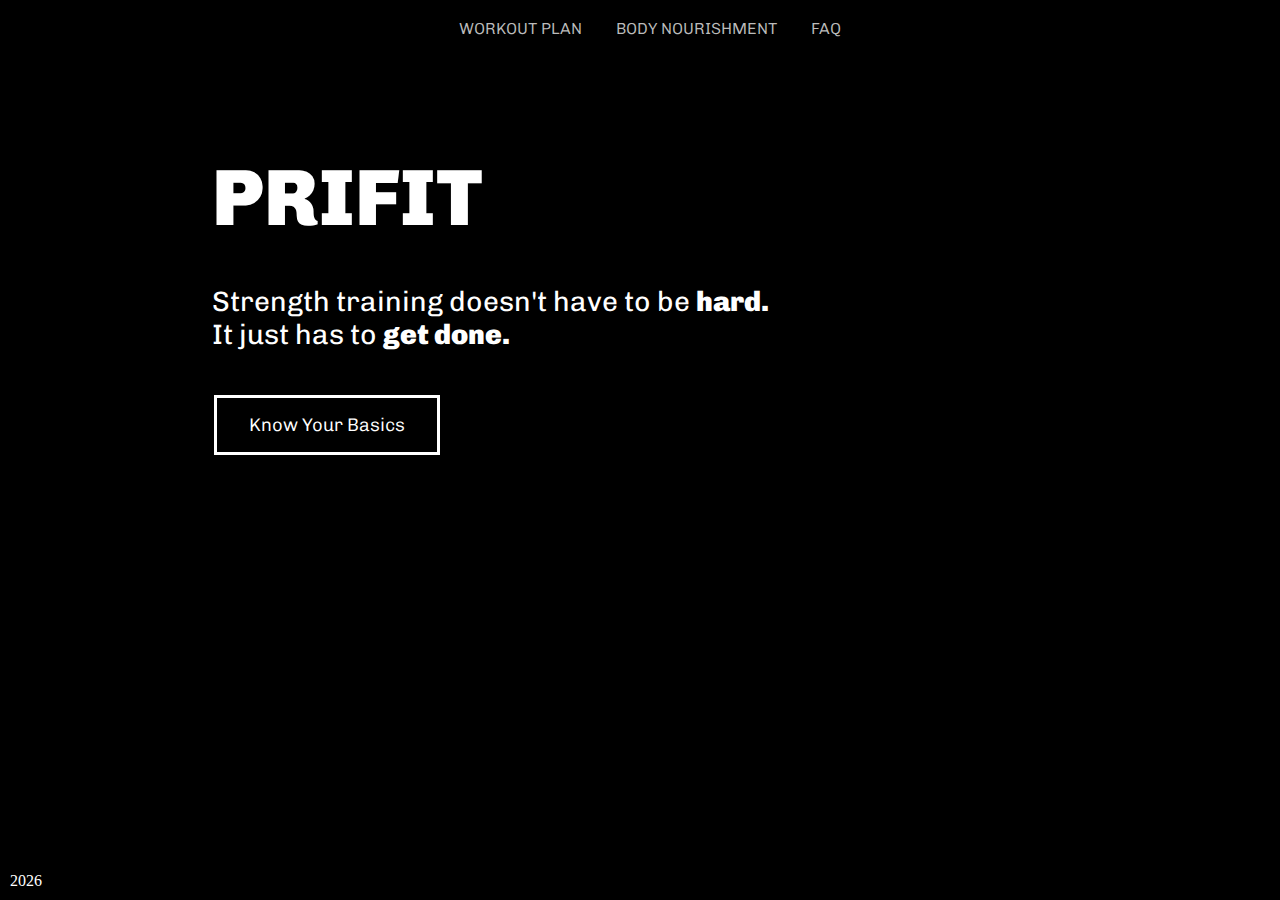
<file: index.html>
<!DOCTYPE html>
<html>

<head>
  <meta charset="UTF-8" />
  <title>PriFit!</title>
  <link rel="stylesheet" type="text/css" href="style.css">
  <link href="https://fonts.googleapis.com/css?family=Chivo:300,300i,400,900" rel="stylesheet">
</head>

<body>
  <nav>
    <ul>
      <li><a href="workout.html">Workout Plan</a></li>
      <li><a href="food.html">Body Nourishment</a></li>
      <li><a href="faq.html">FAQ</a></li>
    </ul>
  </nav>

  <div id="splash" class="main">
    <h1 class="splash-title">PriFit</h1>
    <p class="splash-subtitle">Strength training doesn't have to be <strong class="super-bold">hard.</strong>
      <br>It just has to <strong class="super-bold">get done.</strong>
      <form class="splash-button" action="workout.html">
        <input type="submit" value="Know Your Basics" />
      </form>
  </div>

  <footer>
    
      <script>
        document.write(new Date().getFullYear());
      </script>
    
  </footer>

  <!-- begin scripts -->
  <!-- end scripts -->
</body>

</html>
</file>
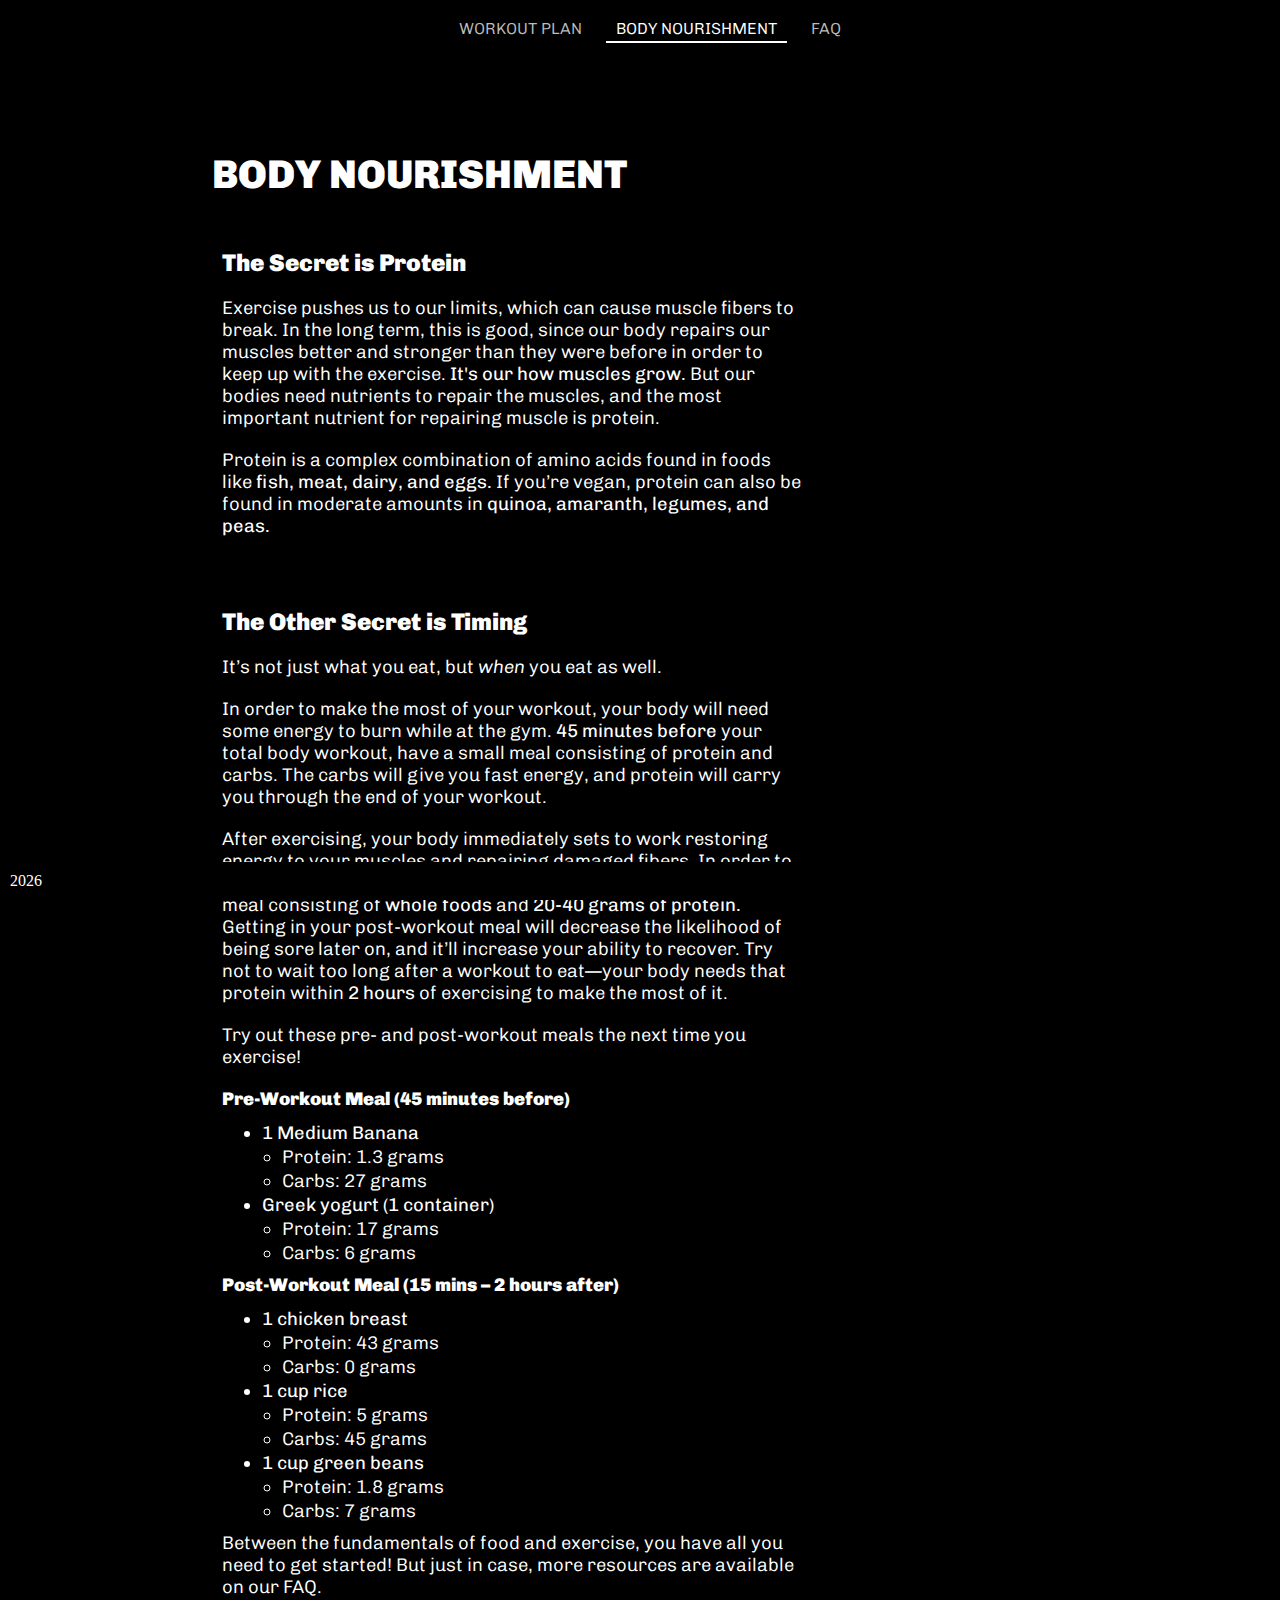
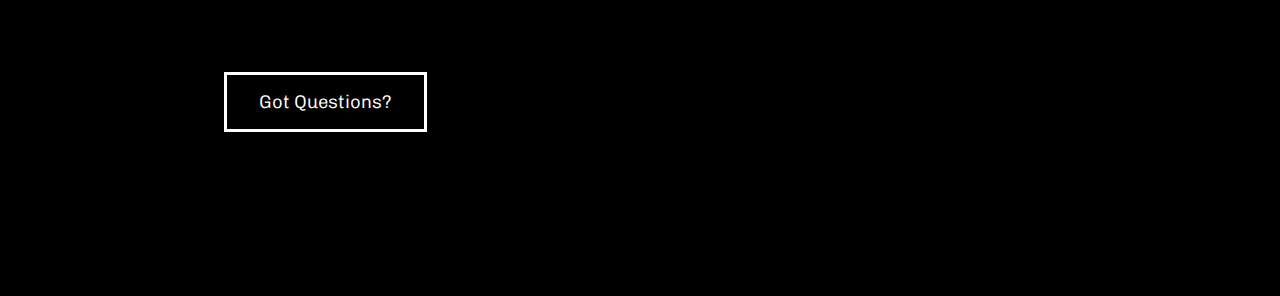
<file: food.html>
<!DOCTYPE html>
<html>

<head>
  <meta charset="UTF-8" />
  <title>PriFit! - Food </title>
  <link rel="stylesheet" type="text/css" href="style.css">
  <link href="https://fonts.googleapis.com/css?family=Chivo:300,300i,400,900" rel="stylesheet">
</head>

<body>
  <nav>
    <ul>
      <li><a href="workout.html">Workout Plan</a></li>
      <li><a href="food.html" class="current-page">Body Nourishment</a></li>
      <li><a href="faq.html">FAQ</a></li>
    </ul>
  </nav>

  <div class="main">
    <h1>Body Nourishment</h1>
    <div class="fill">
      <h2>The Secret is Protein</h2>
      <p>Exercise pushes us to our limits, which can cause muscle fibers to break. In the long term, this is good, since our body repairs our muscles better and stronger than they were before in order to keep up with the exercise. <strong>It's our how muscles grow.</strong>        But our bodies need nutrients to repair the muscles, and the most important nutrient for repairing muscle is protein.</p>
      <p>Protein is a complex combination of amino acids found in foods like <strong>fish, meat, dairy, and eggs.</strong> If you’re vegan, protein can also be found in moderate amounts in <strong>quinoa, amaranth, legumes, and peas.</strong></p>
    </div>

    <div class="fill">
      <h2>The Other Secret is Timing</h2>
      <p>It’s not just what you eat, but <em>when</em> you eat as well.</p>
      <p>In order to make the most of your workout, your body will need some energy to burn while at the gym. <strong>45 minutes before</strong> your total body workout, have a small meal consisting of protein and carbs. The carbs will give you fast energy,
        and protein will carry you through the end of your workout.</p>
      <p>After exercising, your body immediately sets to work restoring energy to your muscles and repairing damaged fibers. In order to supply your body with everything it needs, eat a post-workout meal consisting of <strong>whole foods</strong> and <strong>20-40 grams of protein.</strong>        Getting in your post-workout meal will decrease the likelihood of being sore later on, and it’ll increase your ability to recover. Try not to wait too long after a workout to eat—your body needs that protein within <strong>2 hours</strong> of
        exercising to make the most of it.</p>
      <p>Try out these pre- and post-workout meals the next time you exercise!</p>
      <p><strong class="super-bold">Pre-Workout Meal (45 minutes before)</strong></p>
      <ul>
        <li><strong>1 Medium Banana</strong></li>
        <li class="nested">
          <ul>
            <li>Protein: 1.3 grams</li>
            <li>Carbs: 27 grams</li>
          </ul>
        </li>
        <li><strong>Greek yogurt (1 container)</strong></li>
        <li class="nested">
          <ul>
            <li>Protein: 17 grams</li>
            <li>Carbs: 6 grams</li>
          </ul>
        </li>
      </ul>
      <p><strong class="super-bold">Post-Workout Meal (15 mins – 2 hours after)</strong></p>
      <ul>
        <li><strong>1 chicken breast</strong></li>
        <li class="nested">
          <ul>
            <li>Protein: 43 grams</li>
            <li>Carbs: 0 grams</li>
          </ul>
        </li>
        <li><strong>1 cup rice</strong></li>
        <li class="nested">
          <ul>
            <li>Protein: 5 grams</li>
            <li>Carbs: 45 grams</li>
          </ul>
        </li>
        <li><strong>1 cup green beans</strong></li>
        <li class="nested">
          <ul>
            <li>Protein: 1.8 grams</li>
            <li>Carbs: 7 grams</li>
          </ul>
        </li>
      </ul>
      <p>Between the fundamentals of food and exercise, you have all you need to get started! But just in case, more resources are available on our FAQ.</p>
    </div>
    <div class="fill">
      <form action="faq.html">
        <input type="submit" value="Got Questions?" />
      </form>
    </div>
  </div>

  <footer>
    
      <script>
        document.write(new Date().getFullYear());
      </script>
    
  </footer>
</body>

</html>
</file>
<file: style.css>
/* DEFAULT SETTINGS */

* {
  box-sizing: border-box;
  margin: 0;
  padding: 0;
}

body {
  background-image: url("https://cdn.pixabay.com/photo/2017/01/09/11/30/dumbbell-1966247_960_720.jpg");
  background-size: cover;
  background-attachment: fixed;
  background-color: rgb(0, 0, 0);
}

ul,
ol,
li {
  margin: 2px 0 0 20px;
}

li.nested {
  list-style: none;
  margin-left: 0;
}

h1,
h2,
p,
li,
th,
td,
figure,
input[type="submit"],
button {
  color: #fff;
  font-family: "Chivo", sans-serif;
  font-weight: 300;
  font-size: 1.15rem;
}

/* LINKS AND NAV */

a,
a:visited {
  color: #ff8c00;
  text-decoration: none;
}

a:hover {
  color: #ffd700;
}

nav {
  position: fixed;
  top: 0;
  width: 100%;
  padding: 10px;
  z-index: 10;
  background: #000;
  text-align: center;
}

nav li {
  display: inline-block;
  padding: 5px;
  margin: 0;
}

nav li a,
nav li a:visited {
  font-size: 1rem;
  color: #bbb;
  padding: 3px 10px;
  text-transform: uppercase;
}

nav li a:hover,
.current-page {
  color: #fff;
  border-bottom: 2px solid #fff;
}

/* FOOTER */

footer {
  position: fixed;
  bottom: 0;
  width: 100%;
  padding: 10px;
  z-index: 10;
  background: #000;
  color: #fff;
}

footer p {
  font-size: .8em;
  padding: 0 0 0 5px;
  color: #696969;
}

/* CONTENT */

.main {
  width: 50%;
  position: relative;
  top: 130px;
  left: 15%;
  padding-bottom: 130px;
}

.fill {
  background: rgba(0, 0, 0, 0.8);
  padding: 30px;
}

h1 {
  font-size: 2.5em;
  text-transform: uppercase;
  font-weight: 900;
  text-shadow: 2px 2px 5px #000;
  padding: 20px;
}

h1.splash-title {
  font-size: 5em;
  text-transform: uppercase;
}

h2 {
  font-size: 1.5em;
  font-weight: 900;
  padding-bottom: 10px;
}

p {
  font-weight: 300;
  padding: 10px 0px;
}

p.splash-subtitle {
  font-weight: 400;
  font-size: 1.75em;
  text-shadow: 2px 2px 5px #000;
  padding: 20px;
}

strong {
  font-weight: 400;
}

strong.super-bold {
  font-weight: 900;
}

/* IMAGES */

figure {
  max-width: 540px;
  text-align: center;
  font-size: 1em;
  background: #000;
  color: #fff;
  margin: 20px auto;
}

figcaption {
  padding: 8px;
  font-style: italic;
  color: #bbb;
}

img {
  max-width: 100%;
  height: auto;
}

/* TABLES */

.auto-scroll {
  overflow-x: auto;
}

table {
  width: 100%;
}

th,
td {
  padding: 5px;
}

th {
  text-align: left;
  background-color: #000;
  text-transform: uppercase;
  font-weight: 400;
}

tr:nth-child(even) {
  background-color: rgba(0, 0, 0, 0.75);
}

tr:nth-child(odd) {
  background-color: rgba(0, 0, 0, 0.5);
}

.center {
  text-align: center;
}

/* BUTTONS */

input[type="submit"],
button {
  background-color: transparent;
  border: 3px solid #fff;
  color: #fff;
  padding: 16px 32px;
  margin: 4px 2px;
  cursor: pointer;
  -webkit-transition-duration: 0.4s;
  transition-duration: 0.4s;
}

input[type="submit"]:hover,
button:hover {
  background-color: #fff;
  color: #000;
}

form.splash-button {
  padding: 20px;
}

/* ACCORDION */

.question {
  width: 100%;
  margin: 5px 0 0 0;
  background: #000;
  border-color: #000;
  outline: none;
}

.question::first-letter,
.answer::first-letter {
  font-weight: 400;
}
  
.open {
  background: #fff;
  color: #000;
}

.answer {
  padding: 0;
  max-height: 0;
  overflow: hidden;
  transition: max-height 0.2s ease-out;
}

.answer p {
  padding: 30px;
}

/* SPLASH ANIMATION */

#splash {
  animation: fadeIn 2s;
}

@keyframe fadeIn {
  from {
    opacity: 0;
  }
  to {
    opacity: 1;
  }
}

@-webkit-keyframes fadeIn {
  from {
    opacity: 0;
  }
  to {
    opacity: 1;
  }
}
</file>
